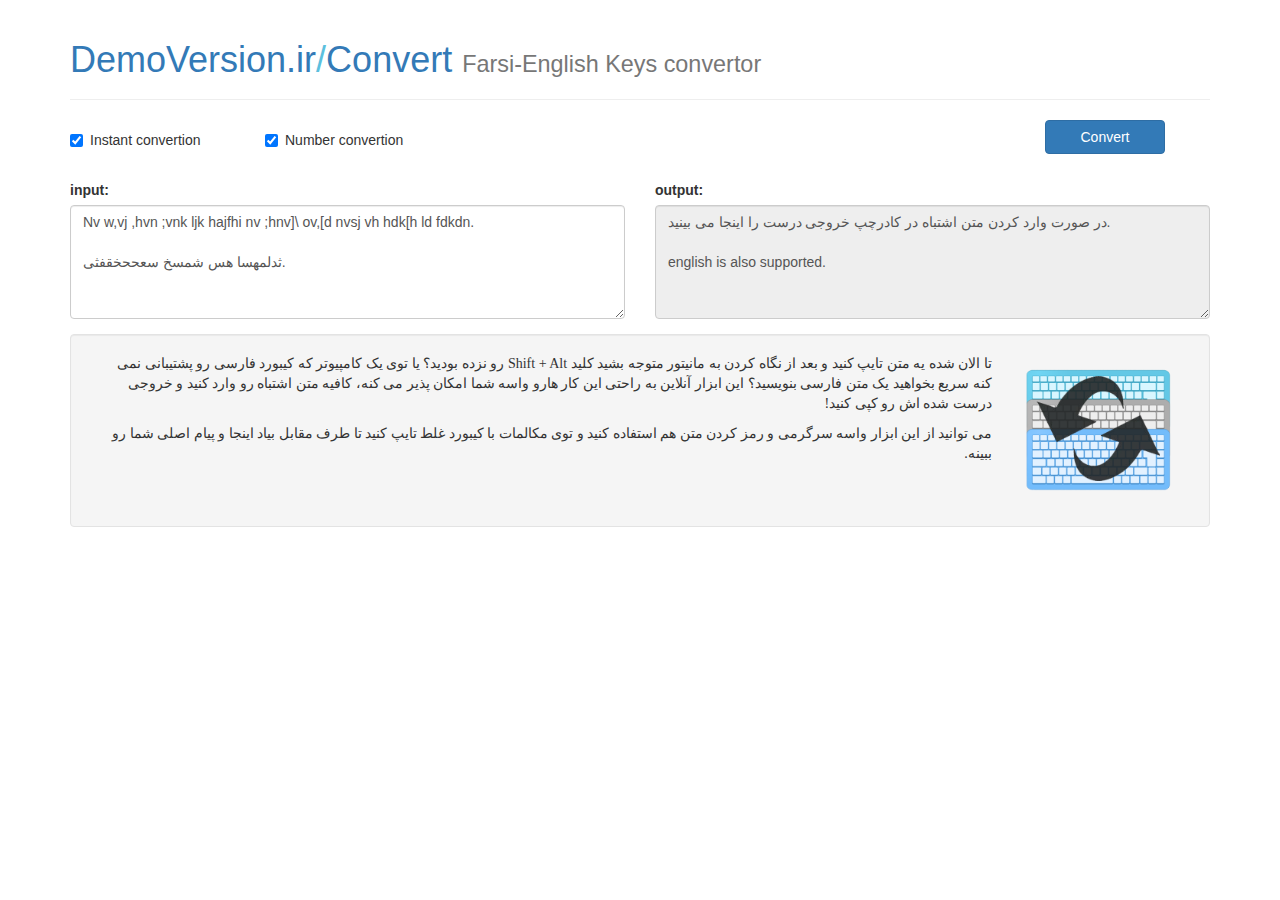
<file: Convert/index.html>
<!DOCTYPE html><html lang="en"><head><title>Farsi-English Keys Convertor</title><meta charset="utf-8"><meta property="og:title" content="Farsi-English Keys Convertor">
<meta name="description" content="تا الان شده یه متن تایپ کنید و بعد از نگاه کردن به مانیتور متوجه بشید کلید Shift + Alt رو نزده بودید؟ یا توی یک کامپیوتر که کیبورد فارسی رو پشتیبانی نمی کنه سریع بخواهید یک متن فارسی بنویسید؟ این ابزار آنلاین به راحتی این کار هارو واسه شما امکان پذیر می کنه، کافیه متن اشتباه رو وارد کنید و خروجی درست شده اش رو کپی کنید!">
<meta property="og:description" content="تا الان شده یه متن تایپ کنید و بعد از نگاه کردن به مانیتور متوجه بشید کلید Shift + Alt رو نزده بودید؟ یا توی یک کامپیوتر که کیبورد فارسی رو پشتیبانی نمی کنه سریع بخواهید یک متن فارسی بنویسید؟ این ابزار آنلاین به راحتی این کار هارو واسه شما امکان پذیر می کنه، کافیه متن اشتباه رو وارد کنید و خروجی درست شده اش رو کپی کنید!">
<meta property="og:locale" content="fa_IR" />
<meta property="og:type" content="website" />
<meta property="og:title" content="Farsi-English Keys Convertor" />
<meta property="og:image" content="http://demoversion.ir/convert/img/keyboard_description.png">
<meta property="og:image:type" content="image/png">
<meta property="og:image:width" content="400">
<meta property="og:image:height" content="400">
<meta name="viewport" content="width=device-width, initial-scale=1"><link rel="stylesheet" href="css/bootstrap.min.css"><script src="js/jquery.min.js"></script><script src="js/bootstrap.min.js"></script><script src="js/application.js"></script></head><body><div class="container"><div class="page-header"><h1><a href="../index.html">DemoVersion.ir</a><span class="visible-xs"> <br/></span><span style="color:#5bc0de">/</span><a href="../convert.1.html">Convert</a><span class="visible-xs"> <br/></span><span class="hidden-xs">  </span><small>Farsi-English Keys convertor</small></h1></div><form onSubmit="return false;"><div class="row"><div class="col-sm-2"><div class="checkbox"><label><input type="checkbox" id="check_instant_convert" checked="true" value="">Instant convertion</label></div></div><div class="col-sm-2"><div class="checkbox"><label><input type="checkbox" id="check_number_convert" checked="true" value="">Number convertion</label></div></div><div class="col-sm-2 col-sm-offset-6 col-md-2 col-md-offset-6"><button type="submit" class="btn btn-primary" style="width: 120px;" id="buttun_conv">Convert</button></div></div><br><div class="row"><div class="col-sm-6"><div class="form-group"><label for="comment">input:</label><textarea class="form-control" rows="5" id="text_input">Nv w,vj ,hvn ;vnk ljk hajfhi nv ;hnv]\ ov,[d nvsj vh hdk[h ld fdkdn.

ثدلمهسا هس شمسخ سعححخقفثی.</textarea></div></div><div class="col-sm-6"><div class="form-group"><label for="comment">output:</label><textarea readonly="readonly" class="form-control" rows="5" id="text_output"></textarea></div></div></div></form><div class="row"><div class="col-sm-12"><div class="well" style="margin: 0 0;padding 0 0;"><div class="row" style="margin: 0 0;padding 0 0;"><div class="col-sm-10" style="margin: 0 0;padding 0 0;"><p style="font-family:tahoma;direction:rtl">تا الان شده یه متن تایپ کنید و بعد از نگاه کردن به مانیتور متوجه بشید کلید Shift + Alt رو نزده بودید؟ یا توی یک کامپیوتر که کیبورد فارسی رو پشتیبانی نمی کنه سریع بخواهید یک متن فارسی بنویسید؟ این ابزار آنلاین به راحتی این کار هارو واسه شما امکان پذیر می کنه، کافیه متن اشتباه رو وارد کنید و خروجی درست شده اش رو کپی کنید!</p><p style="font-family:tahoma;direction:rtl">می توانید از این ابزار واسه سرگرمی و رمز کردن متن هم استفاده کنید و توی مکالمات با کیبورد غلط تایپ کنید تا طرف مقابل بیاد اینجا و پیام اصلی شما رو ببینه.</p></div><div class="col-sm-2"> <img src="img/keyboard_description.png" class="img-responsive" alt="Description Image"></div></div></div></div></div></div></body></html>
</file>
